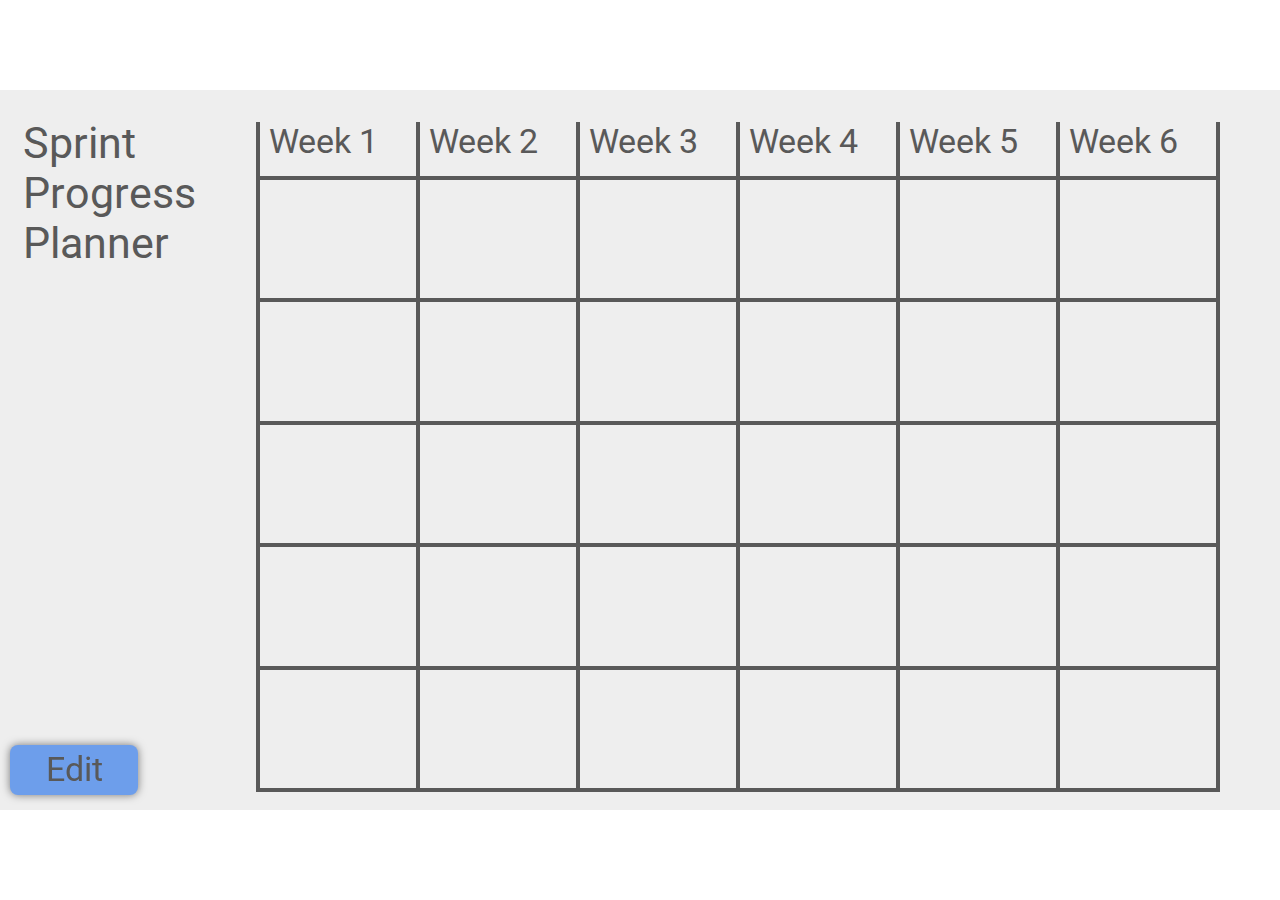
<file: sprintplanner/index.html>
<!DOCTYPE html>
<html>
	<head>
    <meta charset="utf-8"/>
	<meta name="viewport" content="width=device-width, initial-scale=1">
    <link rel="manifest" href="manifest.json" crossorigin="use-credentials">
    <link rel="icon" href="https://sam-cleveland.github.io/icon.png">
	<link rel="preconnect" href="https://fonts.googleapis.com">
	<link rel="preconnect" href="https://fonts.gstatic.com" crossorigin>
	<link href="https://fonts.googleapis.com/css2?family=Roboto:wght@700&display=swap" rel="stylesheet">
	<link href="style.css" rel="stylesheet">
	<script src="vex.combined.min.js"></script>
    <script>
        vex.defaultOptions.className = 'prompt vex-theme-plain';
        vex.dialog.buttons.YES.className = 'button ok';
        vex.dialog.buttons.NO.className = 'button cancel';
    </script>
    <link rel="stylesheet" href="vex.css"/>
    <link rel="stylesheet" href="vex-theme-plain.css"/>
	</head>
	<body>
		<div id="container">
			<div class="fullsize">
                <p id="test" style="position: absolute"></p>
				<p class="text" id="title" data-pt="24">Sprint<br>Progress<br>Planner</p>
                <button id="edit" onclick="">
                    <span class="text button-text" data-pt="19">Edit</span>
                </button>

				<p class="text" id="week1" data-pt="19">Week 1</p> 
				<p class="text" id="week2" data-pt="19">Week 2</p> 
				<p class="text" id="week3" data-pt="19">Week 3</p> 
				<p class="text" id="week4" data-pt="19">Week 4</p> 
				<p class="text" id="week5" data-pt="19">Week 5</p> 
				<p class="text" id="week6" data-pt="19">Week 6</p>
				
                <!---->
				<p class="text class" id="class0" data-pt="14"></p>
				<p class="text class" id="class1" data-pt="14"></p>
				<p class="text class" id="class2" data-pt="14"></p>
				<p class="text class" id="class3" data-pt="14"></p>
                <p class="text class" id="class4" data-pt="14"></p>
                <!---->

				<div class="vline" id="a"></div>
				<div class="vline" id="b"></div>
				<div class="vline" id="c"></div>
				<div class="vline" id="d"></div>
				<div class="vline" id="e"></div>
				<div class="vline" id="f"></div>
				<div class="vline" id="g"></div>

				<div class="hline" id="a"></div>
				<div class="hline" id="b"></div>
				<div class="hline" id="c"></div>
				<div class="hline" id="d"></div>
				<div class="hline" id="e"></div>
                <div class="hline" id="f"></div>
                
                <div class="class-content" id="cc0"></div>
                <div class="class-content" id="cc1"></div>
                <div class="class-content" id="cc2"></div>
                <div class="class-content" id="cc3"></div>
                <div class="class-content" id="cc4"></div>
                
                <button class="edit-class-button" id="ecb0"><span class="text button-text" style="color: black" data-pt="9">+</span></button>
                <button class="edit-class-button" id="ecb1"><span class="text button-text" style="color: black" data-pt="9">+</span></button>
                <button class="edit-class-button" id="ecb2"><span class="text button-text" style="color: black" data-pt="9">+</span></button>
                <button class="edit-class-button" id="ecb3"><span class="text button-text" style="color: black" data-pt="9">+</span></button>
                <button class="edit-class-button" id="ecb4"><span class="text button-text" style="color: black" data-pt="9">+</span></button>
			</div>
		</div>
		<script src="./renderer.js"></script>
        <script>
            window.addEventListener("resize", resize);
            document.querySelector("#edit").addEventListener("click", onEditClick);
            for (var i=0;i<5;i++){
                 document.querySelector("#ecb"+i).setAttribute("onclick", "onEditClassClick(this)");
            }
            
            if (localStorage.getItem("_init_")!="_init_"){
                localStorage.setItem("classes", JSON.stringify([[EMPTY], [EMPTY], [EMPTY], [EMPTY], [EMPTY]]));
                localStorage.setItem("_init_", "_init_");
            } else {
                var classes = JSON.parse(localStorage.getItem("classes"));
                for (var i=0;i<classes.length;i++){
                    if (classes[i][0]==EMPTY)
                        continue;
                    else if (classes[i][0]==SLIDER){
                        addSliderClass(classes[i][1],classes[i][2],classes[i][3],classes[i][4],i)
                    } else if (classes[i][0]==ASSIGNMENT){
                        addAssignmentClass(classes[i][1], classes[i][2], classes[i][3], i);
                    } else if (classes[i][0]==TASK){
                        addTaskClass(classes[i][1], classes[i][2], classes[i][3], i);
                    }
                }
            }
            
            resize();
        </script>
	</body>
</html>
</file>
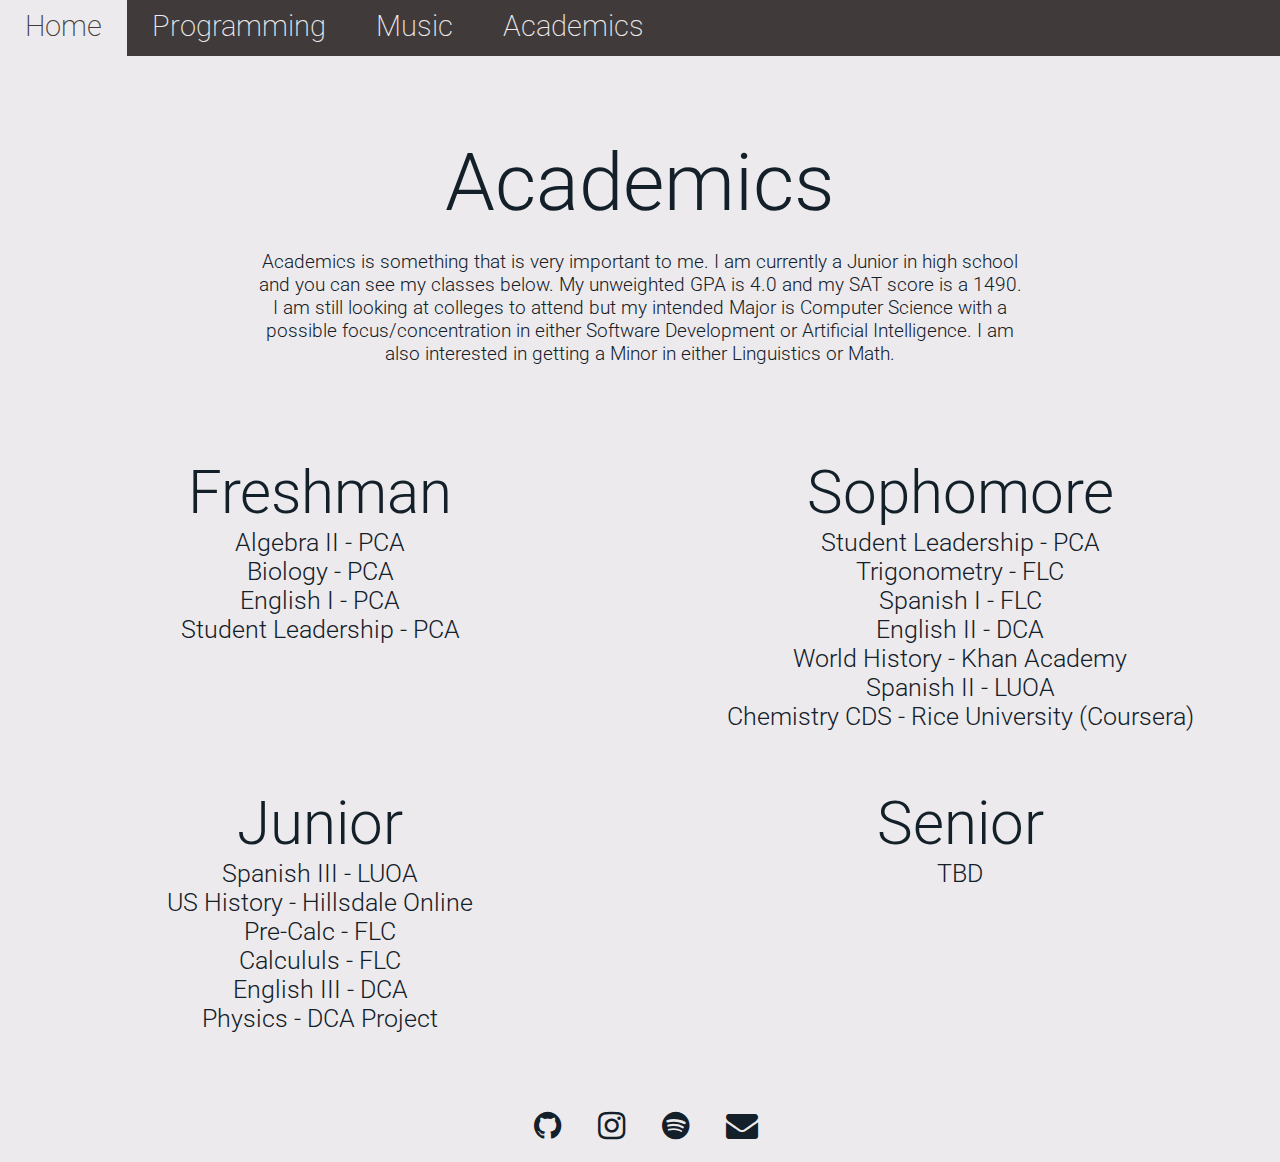
<file: academics.html>
<!DOCTYPE html>
<html lang="en">
    <head>
        <title>Sam Cleveland</title>
        <meta name="viewport" content="width=device-width, initial-scale=1">
        <link rel="stylesheet" href="style.css">
        <link rel="preconnect" href="https://fonts.googleapis.com">
        <link rel="preconnect" href="https://fonts.gstatic.com" crossorigin>
        <link href="https://fonts.googleapis.com/css2?family=Roboto:wght@100;200;300;400;500;600;700&display=swap" rel="stylesheet">
        <link rel="stylesheet" href="https://cdnjs.cloudflare.com/ajax/libs/font-awesome/4.7.0/css/font-awesome.min.css">
    </head>
    <body>
        <div class="content" style="text-align: center">
            <div class="navbar">
                <div class="navlink">
                    <a href="index.html">Home</a>
                </div>
                <div class="navlink">
                    <a href="programming.html">Programming</a>
                </div>
                <div class="navlink">
                    <a href="music.html">Music</a>
                </div>
                <div class="navlink">
                    <a href="academics.html">Academics</a>
                </div>
            </div>
            <p style="margin-bottom:20px;font-size:80px;text-align:center;text-decoration:none;color:var(--charcoal);">Academics</p>
            <p style="margin:auto;font-size:19px;text-align:center;color:var(--charcoal);width:60%">
                Academics is something that is very important to me. I am currently a Junior in high school and you can
                see my classes below. My unweighted GPA is 4.0 and my SAT score is a 1490. I am still looking at
                colleges to attend but my intended Major is Computer Science with a possible focus/concentration in either
                Software Development or Artificial Intelligence. I am also interested in getting a Minor in either
                Linguistics or Math.<br><br><br><br><br>
            </p>
            <div class="academics">
                <div style="width:100%;overflow-y:auto">
                    <div style="width:50%;float:left">
                        <p style="margin:auto;font-size:60px;text-align:center;color:var(--charcoal);">Freshman</p>
                        <p style="margin:auto;font-size:25px;text-align:center;color:var(--charcoal);">
                            Algebra II - PCA<br>
                            Biology - PCA<br>
                            English I - PCA<br>
                            Student Leadership - PCA<br>
                        </p>
                        <br><br><br>
                    </div>
                    <div style="width:50%;float:left">
                        <p style="margin:auto;font-size:60px;text-align:center;color:var(--charcoal);">Sophomore</p>
                        <p style="margin:auto;font-size:25px;text-align:center;color:var(--charcoal);">
                            Student Leadership - PCA<br>
                            Trigonometry - FLC<br>
                            Spanish I - FLC<br>
                            English II - DCA<br>
                            World History - Khan Academy<br>
                            Spanish II - LUOA<br>
                            Chemistry CDS - Rice University (Coursera)<br>
                        </p>
                        <br><br><br>
                    </div>
                </div>
                <div style="width:100%;overflow-y:auto">
                    <div style="width:50%;float:left">
                        <p style="margin:auto;font-size:60px;text-align:center;color:var(--charcoal);">Junior</p>
                        <p style="margin:auto;font-size:25px;text-align:center;color:var(--charcoal);">
                            Spanish III - LUOA<br>
                            US History - Hillsdale Online<br>
                            Pre-Calc - FLC<br>
                            Calcululs - FLC<br>
                            English III - DCA<br>
                            Physics - DCA Project<br>
                        </p>
                        <br><br><br>
                    </div>
                    <div style="width:50%;float:left">
                        <p style="margin:auto;font-size:60px;text-align:center;color:var(--charcoal);">Senior</p>
                        <p style="margin:auto;font-size:25px;text-align:center;color:var(--charcoal);">
                            TBD<br>
                        </p>
                        <br><br><br>
                    </div>
                </div>
            </div>
        </div>
        <footer style="text-align: center;">
            <a href="https://github.com/sam-cleveland" class="fa fa-2x fa-github"></a>
            <a href="https://https://www.instagram.com/samcleveland06/" class="fa fa-2x fa-instagram"></a>
            <a href="https://open.spotify.com/user/31psx5jdpj7cbj7ssa4nx2htimme?si=e441c9e71e1a449f"class="fa fa-2x fa-spotify"></a>
            <a href="mailto:smcbot@protonmail.com" class="fa fa-2x fa-envelope"></a>
        </footer>
    </body>
</html>
</file>
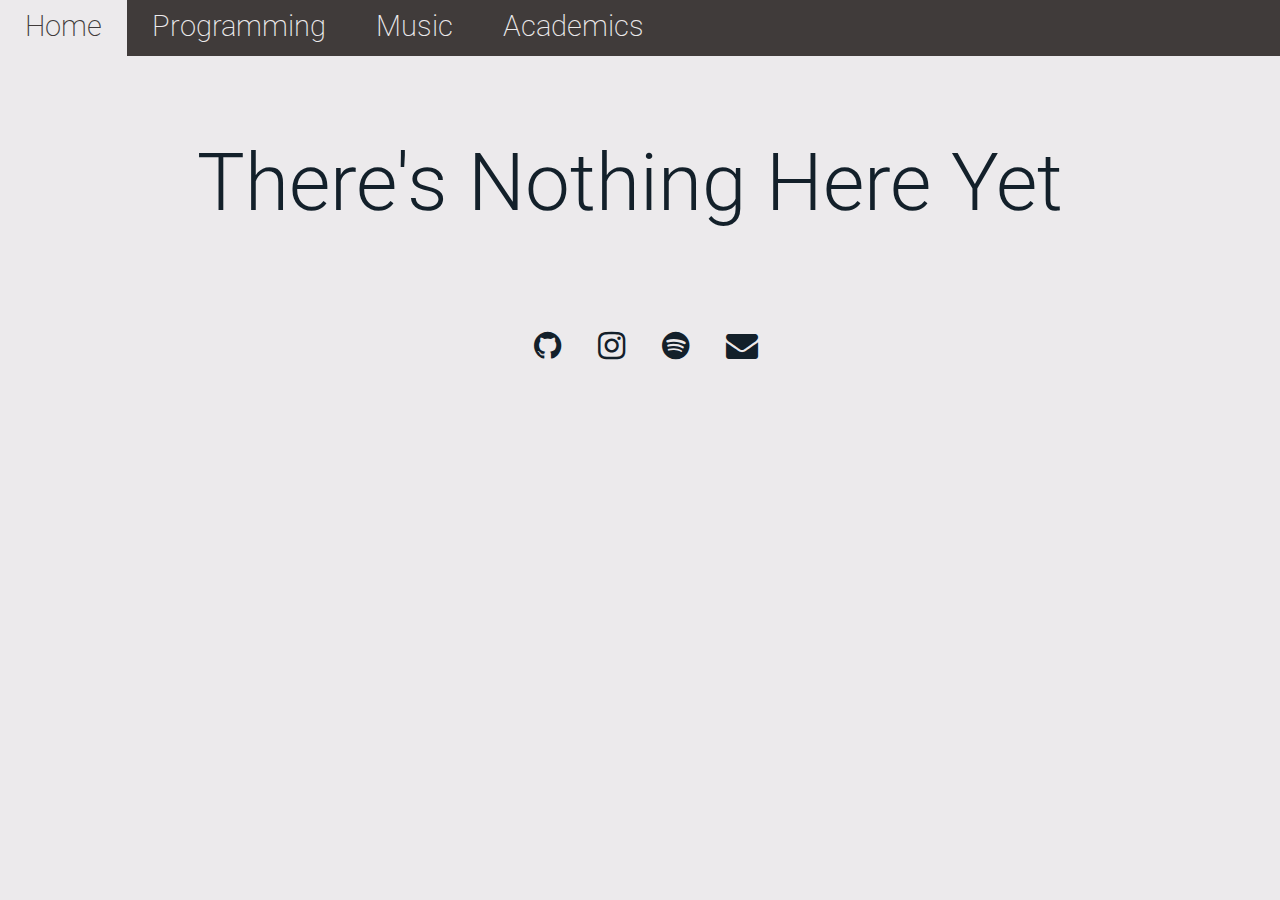
<file: music.html>
<!DOCTYPE html>
<html lang="en">
    <head>
        <title>Sam Cleveland</title>
        <meta name="viewport" content="width=device-width, initial-scale=1">
        <link rel="stylesheet" href="style.css">
        <link rel="preconnect" href="https://fonts.googleapis.com">
        <link rel="preconnect" href="https://fonts.gstatic.com" crossorigin>
        <link href="https://fonts.googleapis.com/css2?family=Roboto:wght@100;200;300;400;500;600;700&display=swap" rel="stylesheet">
        <link rel="stylesheet" href="https://cdnjs.cloudflare.com/ajax/libs/font-awesome/4.7.0/css/font-awesome.min.css">
    </head>
    <body>
        <div class="content" style="text-align: center">
            <div class="navbar">
                <div class="navlink">
                    <a href="index.html">Home</a>
                </div>
                <div class="navlink">
                    <a href="programming.html">Programming</a>
                </div>
                <div class="navlink">
                    <a href="music.html">Music</a>
                </div>
                <div class="navlink">
                    <a href="academics.html">Academics</a>
                </div>
            </div>
            <p href="sprintplanner/index.html" style="font-size:80px;padding-right:20px;text-decoration:none;color:var(--charcoal)">There's Nothing Here Yet</p>
        </div>
        <footer style="text-align: center;">
            <a href="https://github.com/sam-cleveland" class="fa fa-2x fa-github"></a>
            <a href="https://https://www.instagram.com/samcleveland06/" class="fa fa-2x fa-instagram"></a>
            <a href="https://open.spotify.com/user/31psx5jdpj7cbj7ssa4nx2htimme?si=e441c9e71e1a449f"class="fa fa-2x fa-spotify"></a>
            <a href="mailto:smcbot@protonmail.com" class="fa fa-2x fa-envelope"></a>
        </footer>
    </body>
</html>
</file>
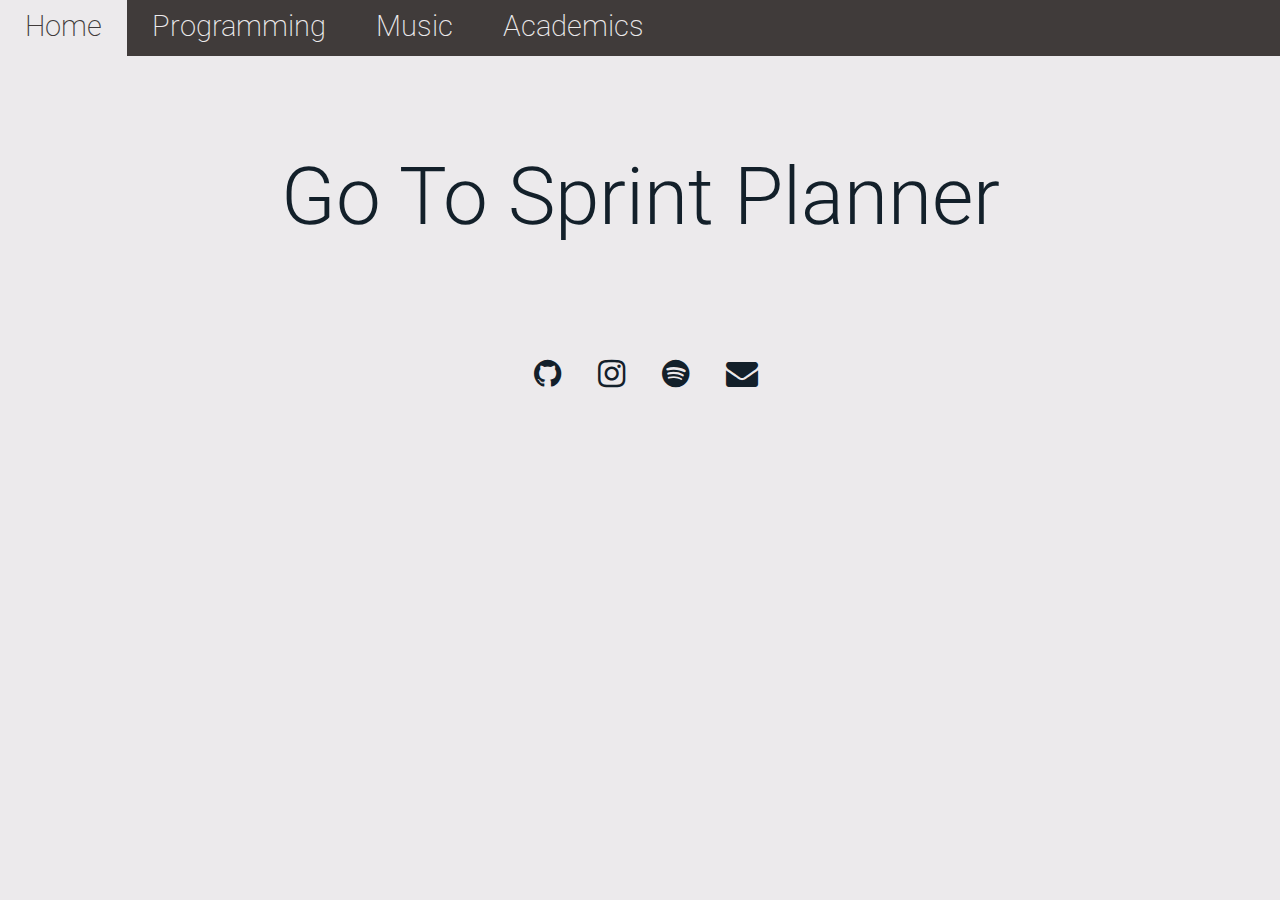
<file: programming.html>
<!DOCTYPE html>
<html lang="en">
    <head>
        <title>Sam Cleveland</title>
        <meta name="viewport" content="width=device-width, initial-scale=1">
        <link rel="stylesheet" href="style.css">
        <link rel="preconnect" href="https://fonts.googleapis.com">
        <link rel="preconnect" href="https://fonts.gstatic.com" crossorigin>
        <link href="https://fonts.googleapis.com/css2?family=Roboto:wght@100;200;300;400;500;600;700&display=swap" rel="stylesheet">
        <link rel="stylesheet" href="https://cdnjs.cloudflare.com/ajax/libs/font-awesome/4.7.0/css/font-awesome.min.css">
    </head>
    <body>
        <div class="content" style="text-align:center; ">
            <div class="navbar">
                <div class="navlink">
                    <a href="index.html">Home</a>
                </div>
                <div class="navlink">
                    <a href="programming.html">Programming</a>
                </div>
                <div class="navlink">
                    <a href="music.html">Music</a>
                </div>
                <div class="navlink">
                    <a href="academics.html">Academics</a>
                </div>
            </div>
            <a href="sprintplanner/index.html" class="link"><br>Go To Sprint Planner<br><br></a>
        </div>
        <footer style="text-align: center;">
            <a href="https://github.com/sam-cleveland" class="fa fa-2x fa-github"></a>
            <a href="https://https://www.instagram.com/samcleveland06/" class="fa fa-2x fa-instagram"></a>
            <a href="https://open.spotify.com/user/31psx5jdpj7cbj7ssa4nx2htimme?si=e441c9e71e1a449f"class="fa fa-2x fa-spotify"></a>
            <a href="mailto:smcbot@protonmail.com" class="fa fa-2x fa-envelope"></a>
        </footer>
    </body>
</html>
</file>
<file: sprintplanner/style.css>
html, body {
	margin: 0;
	padding: 0;
	border: 0;
	outline: 0;
	vertical-align: baseline;
	background: transparent;
}

#container{
	position: absolute;
	top: 50%;
	left: 50%;
	transform: translate(-50%, -50%);
	width: min(100vw, calc(100vh*16/9));
	height: min(100vh, calc(100vw*9/16));
	margin: 0;
	padding: 0;
	background-color: #eee;
}

#edit{
    appearance: none;
    position: absolute;
    text-align: center;
    width: 10%;
    height: 7%;
    left: 0.8%;
    bottom: 2.1%;
    background-color: #6d9eebff;
    border: none;
    border-radius: 8px;
    filter: drop-shadow(0px 0px 4px #00000080);
    transition-duration: 0.2s;
    transition-property: filter;
}
#edit:hover{
    cursor:pointer;
    filter: drop-shadow(0px 0px 4px #00000080) brightness(85%);
}
.button-text{
    left: 50%;
    top: 50%;
    width: 100%;
    transform: translate(-50%, -50%);
}

.text {
	position: absolute;
	padding: 1%;
	margin: 0;
	font-family: 'Roboto', sans-serif;
	color: #595959;
}

.text#title {
	left: 0.8%;
	top: 2.1%;
}

.text#week1 {
    left: 20%;
	top: 2.66%;
}
.text#week2 {
	left: 32.5%;
	top: 2.66%;
}
.text#week3 {
	left: 45%;
	top: 2.66%;
}
.text#week4 {
	left: 57.5%;
	top: 2.66%;
}
.text#week5 {
	left: 70%;
	top: 2.66%;
}
.text#week6 {
	left: 82.5%;
	top: 2.66%;
}

.class {
	left: 15.5%;
	transform-origin: top left;
	transform: rotate(-90deg);
    width: 8%;
    white-space: nowrap;
    overflow: hidden;
    text-overflow: clip;
}
.text#class0 {
	top: 28.92%;
}
.text#class1 {
	top: 45.95%;
}
.text#class2 {
	top: 62.96%;
}
.text#class3 {
	top: 79.98%;
}
.text#class4 {
    top: 97%;
}

.fullsize {
	position:relative;
	width: 100%;
	height: 100%;
}

.vline {
	position: absolute;
	width: 0.3%;
	height: 93%;
	background-color: #595959;
	top: 4.4%;
    z-index: 2;
}
.vline#a {
	left: 20%;
}
.vline#b {
	left: 32.5%;
}
.vline#c {
	left: 45%;
}
.vline#d {
	left: 57.5%;
}
.vline#e {
	left: 70%;
}
.vline#f {
	left: 82.5%;
}
.vline#g {
	left: 95%;
}

.hline {
	position: absolute;
	width: 75.32%;
	height: 0.534%;
	background-color: #595959;
	left: 20%;
    z-index: 2;
}
.hline#a {
	top: 11.9%;
}
.hline#b {
	top: 28.92%;
}
.hline#c {
	top: 45.94%;
}
.hline#d {
	top: 62.96%;
}
.hline#e {
	top: 79.98%;
}
.hline#f {
    top: 97%;
}

.class-content {
    position: absolute;
    left: 20%;
    width: 75%;
    height: 17.02%;
    z-index: 0;
}
.class-content#cc0 {
    top: 11.9%;
}
.class-content#cc1 {
    top: 28.92%;
}
.class-content#cc2 {
    top: 45.95%;
}
.class-content#cc3 {
    top: 62.96%;
}
.class-content#cc4 {
    top: 79.98%;
}

.edit-class-button {
    appearance: none;
    position: absolute;
    text-align: center;
    left: 96%;
    width: 2.1%;
    height: 3.73%;
    border-radius: 50%;
    background-color: #a82a0f;
    border: none;
    filter: drop-shadow(0px 0px 4px #00000010);
    transition-duration: 0.2s;
    transition-property: filter;
    visibility: hidden;
}
.edit-class-button:hover {
    cursor: pointer;
    filter: brightness(85%) drop-shadow(0px 0px 4px #00000010);
}
.edit-class-button#ecb0 {
    top: 18.55%;
}.edit-class-button#ecb1 {
    top: 35.57%;
}.edit-class-button#ecb2 {
    top: 52.59%;
}.edit-class-button#ecb3 {
    top: 69.61%;
}.edit-class-button#ecb4 {
    top: 86.63%;
}

.prompt {
    font-family: 'Roboto', sans-serif;
    color: #595959
}

.button {
    text-align: center;
    border: none;
    border-radius: 6px;
    filter: drop-shadow(0px 0px 4px #00000080);
    color: #595959;
    transition-duration: 0.2s;
    transition-property: filter;
}

.button:hover {
    cursor: pointer;
    filter: drop-shadow(0px 0px 4px #00000080) brightness(85%);
}

.ok {
    background-color: #6d9eebff;
}

.cancel {
    background-color: #b7b7b7;
}

.slider {
	position: absolute;
	left: 0;
    bottom: 0;
	background-color: #eeeeee;
	filter: drop-shadow(0px 0px 4px #00000080);
	width: 100%;
	height: 50%;
	z-index: -2;
}

.slider:hover {
    cursor: pointer;
}

.slider-bar {
	position: absolute;
	background-color: #6aa84f;
	width: 50%;
	height: 100%;
    white-space: nowrap;
    overflow: hidden;
    text-overflow: clip;
    z-index: -1;
}

.slider-text {
	right: 3%;
	top: 50%;
	transform: translatey(-50%);
    z-index: -2;
}

.pointer:hover {
    cursor: pointer;
}

.goal0{
    top: 0%;
    right: 83.3%;
}

.goal1{
    top: 0%;
    right: 66.6%;
}

.goal2{
    top: 0%;
    right: 50%;
}

.goal3{
    top: 0%;
    right: 33.3%;
}

.goal4{
    top: 0%;
    right: 16.6%;
}

.goal5{
    top: 0%;
    right: 0%;
}

.task-button{
    position: absolute;
    text-align: center;
    left: 3.6%;
    width: 95%;
    height: 22%;
    background-color: #b7b7b7;
    border: none;
    border-radius: 8px;
    filter: drop-shadow(0px 0px 4px #00000010);
    transition-duration: 0.2s;
    transition-property: filter;
}
.task-button:hover {
    cursor:pointer;
    filter: drop-shadow(0px 0px 4px #00000080) brightness(85%);
}.task-button#task0 {
    top: 5%;
}.task-button#task1 {
    top: 28.4%;
}.task-button#task2 {
    top: 51.8%;
}.task-button#task3 {
    top: 75.2%;
}


.week-content {
    position:absolute;
    width: 16.666%;
    height: 100%;
    z-index: 2;
}.week-content#wc0 {
    left: 0%;
}.week-content#wc1 {
    left: 16.666%;
}.week-content#wc2 {
    left: 33.333%;
}.week-content#wc3 {
    left: 50%;
}.week-content#wc4 {
    left: 66.666%;
}.week-content#wc5 {
    left: 83.333%;
}

.scroll {
    overflow-y: auto;
    overflow-x: hidden;
}

.assignment {
    position: absolute;
    left: 3.6%;
    top: 5%;
    width: 95%;
    height: 22%;
    z-index: 3;
}

.assignment-button {
    position: absolute;
    left: 0%;
    height: 100%;
    width: 18.05%;
    background-color: #b7b7b7;
    border: none;
    border-radius: 8px;
    filter: drop-shadow(0px 0px 4px #00000010);
    transition-duration: 0.2s;
    transition-property: filter;
} .assignment-button:hover {
    cursor:pointer;
    filter: drop-shadow(0px 0px 4px #00000080) brightness(85%);
}

.assignment-text {
    position: absolute;
    top: 50%;
    left: 19%;
    transform: translate(0%, -50%);
}

.assignment-edit {
    position: absolute;
    left: 3.6%;
    top: 5%;
    width: 95%;
    height: 22%;
    z-index: 3;
    visibility: hidden;
}

.assignment-add {
    position: absolute;
    right: 25%;
    height: 90%;
    width: 16.25%;
    background-color: #6aa84f;
    border: none;
    border-radius: 999px;
    filter: drop-shadow(0px 0px 4px #00000010);
    transition-duration: 0.2s;
    transition-property: filter;
}.assignment-add:hover{
    cursor:pointer;
    filter: drop-shadow(0px 0px 4px #00000080) brightness(85%);
}

.assignment-remove{
   position: absolute;
    left: 25%;
    height: 90%;
    width: 16.25%;
    background-color: #e06666;
    border: none;
    border-radius: 999px;
    filter: drop-shadow(0px 0px 4px #00000010);
    transition-duration: 0.2s;
    transition-property: filter;
}.assignment-remove:hover{
    cursor:pointer;
    filter: drop-shadow(0px 0px 4px #00000080) brightness(85%);
}
</file>
<file: sprintplanner/vex.css>
@-webkit-keyframes vex-fadein {
  0% {
    opacity: 0; }
  100% {
    opacity: 1; } }

@keyframes vex-fadein {
  0% {
    opacity: 0; }
  100% {
    opacity: 1; } }

@-webkit-keyframes vex-fadeout {
  0% {
    opacity: 1; }
  100% {
    opacity: 0; } }

@keyframes vex-fadeout {
  0% {
    opacity: 1; }
  100% {
    opacity: 0; } }

@-webkit-keyframes vex-rotation {
  0% {
    -webkit-transform: rotate(0deg);
    transform: rotate(0deg); }
  100% {
    -webkit-transform: rotate(359deg);
    transform: rotate(359deg); } }

@keyframes vex-rotation {
  0% {
    -webkit-transform: rotate(0deg);
    transform: rotate(0deg); }
  100% {
    -webkit-transform: rotate(359deg);
    transform: rotate(359deg); } }

.vex, .vex *, .vex *:before, .vex *:after {
  -moz-box-sizing: border-box;
  box-sizing: border-box; }

.vex {
  position: fixed;
  overflow: auto;
  -webkit-overflow-scrolling: touch;
  z-index: 1111;
  top: 0;
  right: 0;
  bottom: 0;
  left: 0; }

.vex-scrollbar-measure {
  position: absolute;
  top: -9999px;
  width: 50px;
  height: 50px;
  overflow: scroll; }

.vex-overlay {
  -webkit-animation: vex-fadein .5s;
  animation: vex-fadein .5s;
  position: fixed;
  z-index: 1111;
  background: rgba(0, 0, 0, 0.4);
  top: 0;
  right: 0;
  bottom: 0;
  left: 0; }

.vex-overlay.vex-closing {
  -webkit-animation: vex-fadeout .5s forwards;
  animation: vex-fadeout .5s forwards; }

.vex-content {
  -webkit-animation: vex-fadein .5s;
  animation: vex-fadein .5s;
  background: #fff; }

.vex.vex-closing .vex-content {
  -webkit-animation: vex-fadeout .5s forwards;
  animation: vex-fadeout .5s forwards; }

.vex-close:before {
  font-family: Arial, sans-serif;
  content: "\00D7"; }

.vex-dialog-form {
  margin: 0; }

.vex-dialog-button {
  text-rendering: optimizeLegibility;
  -webkit-appearance: none;
  -moz-appearance: none;
  appearance: none;
  cursor: pointer;
  -webkit-tap-highlight-color: transparent; }

.vex-loading-spinner {
  -webkit-animation: vex-rotation .7s linear infinite;
  animation: vex-rotation .7s linear infinite;
  box-shadow: 0 0 1em rgba(0, 0, 0, 0.1);
  position: fixed;
  z-index: 1112;
  margin: auto;
  top: 0;
  right: 0;
  bottom: 0;
  left: 0;
  height: 2em;
  width: 2em;
  background: #fff; }

body.vex-open {
  overflow: hidden; }
</file>
<file: sprintplanner/vex-theme-plain.css>
@-webkit-keyframes vex-pulse {
  0% {
    box-shadow: inset 0 0 0 300px transparent; }
  70% {
    box-shadow: inset 0 0 0 300px rgba(255, 255, 255, 0.25); }
  100% {
    box-shadow: inset 0 0 0 300px transparent; } }

@keyframes vex-pulse {
  0% {
    box-shadow: inset 0 0 0 300px transparent; }
  70% {
    box-shadow: inset 0 0 0 300px rgba(255, 255, 255, 0.25); }
  100% {
    box-shadow: inset 0 0 0 300px transparent; } }

.vex.vex-theme-plain {
  padding-top: 160px;
  padding-bottom: 160px; }
  .vex.vex-theme-plain .vex-content {
    /*font-family: "Helvetica Neue", sans-serif;*/
    background: #fff;
    color: #444;
    padding: 1em;
    position: relative;
    margin: 0 auto;
    max-width: 100%;
    width: 450px;
    font-size: 0.9em;
    line-height: 1.5em; }
    .vex.vex-theme-plain .vex-content h1, .vex.vex-theme-plain .vex-content h2, .vex.vex-theme-plain .vex-content h3, .vex.vex-theme-plain .vex-content h4, .vex.vex-theme-plain .vex-content h5, .vex.vex-theme-plain .vex-content h6, .vex.vex-theme-plain .vex-content p, .vex.vex-theme-plain .vex-content ul, .vex.vex-theme-plain .vex-content li {
      color: inherit; }
  .vex.vex-theme-plain .vex-close {
    position: absolute;
    top: 0;
    right: 0;
    cursor: pointer; }
    .vex.vex-theme-plain .vex-close:before {
      position: absolute;
      content: "\00D7";
      font-size: 26px;
      font-weight: normal;
      line-height: 31px;
      height: 30px;
      width: 30px;
      text-align: center;
      top: 3px;
      right: 3px;
      color: #bbb;
      background: transparent; }
    .vex.vex-theme-plain .vex-close:hover:before, .vex.vex-theme-plain .vex-close:active:before {
      color: #777;
      background: #e0e0e0; }
  .vex.vex-theme-plain .vex-dialog-form .vex-dialog-message {
    margin-bottom: .5em; }
  .vex.vex-theme-plain .vex-dialog-form .vex-dialog-input {
    margin-bottom: 1em; }
    .vex.vex-theme-plain .vex-dialog-form .vex-dialog-input select, .vex.vex-theme-plain .vex-dialog-form .vex-dialog-input textarea, .vex.vex-theme-plain .vex-dialog-form .vex-dialog-input input[type="date"], .vex.vex-theme-plain .vex-dialog-form .vex-dialog-input input[type="datetime"], .vex.vex-theme-plain .vex-dialog-form .vex-dialog-input input[type="datetime-local"], .vex.vex-theme-plain .vex-dialog-form .vex-dialog-input input[type="email"], .vex.vex-theme-plain .vex-dialog-form .vex-dialog-input input[type="month"], .vex.vex-theme-plain .vex-dialog-form .vex-dialog-input input[type="number"], .vex.vex-theme-plain .vex-dialog-form .vex-dialog-input input[type="password"], .vex.vex-theme-plain .vex-dialog-form .vex-dialog-input input[type="search"], .vex.vex-theme-plain .vex-dialog-form .vex-dialog-input input[type="tel"], .vex.vex-theme-plain .vex-dialog-form .vex-dialog-input input[type="text"], .vex.vex-theme-plain .vex-dialog-form .vex-dialog-input input[type="time"], .vex.vex-theme-plain .vex-dialog-form .vex-dialog-input input[type="url"], .vex.vex-theme-plain .vex-dialog-form .vex-dialog-input input[type="week"] {
      background: #f0f0f0;
      width: 100%;
      padding: .25em .67em;
      border: 0;
      font-family: inherit;
      font-weight: inherit;
      font-size: inherit;
      min-height: 2.5em;
      margin: 0 0 .25em; }
      .vex.vex-theme-plain .vex-dialog-form .vex-dialog-input select:focus, .vex.vex-theme-plain .vex-dialog-form .vex-dialog-input textarea:focus, .vex.vex-theme-plain .vex-dialog-form .vex-dialog-input input[type="date"]:focus, .vex.vex-theme-plain .vex-dialog-form .vex-dialog-input input[type="datetime"]:focus, .vex.vex-theme-plain .vex-dialog-form .vex-dialog-input input[type="datetime-local"]:focus, .vex.vex-theme-plain .vex-dialog-form .vex-dialog-input input[type="email"]:focus, .vex.vex-theme-plain .vex-dialog-form .vex-dialog-input input[type="month"]:focus, .vex.vex-theme-plain .vex-dialog-form .vex-dialog-input input[type="number"]:focus, .vex.vex-theme-plain .vex-dialog-form .vex-dialog-input input[type="password"]:focus, .vex.vex-theme-plain .vex-dialog-form .vex-dialog-input input[type="search"]:focus, .vex.vex-theme-plain .vex-dialog-form .vex-dialog-input input[type="tel"]:focus, .vex.vex-theme-plain .vex-dialog-form .vex-dialog-input input[type="text"]:focus, .vex.vex-theme-plain .vex-dialog-form .vex-dialog-input input[type="time"]:focus, .vex.vex-theme-plain .vex-dialog-form .vex-dialog-input input[type="url"]:focus, .vex.vex-theme-plain .vex-dialog-form .vex-dialog-input input[type="week"]:focus {
        box-shadow: inset 0 0 0 2px rgba(0, 0, 0, 0.2);
        outline: none; }
  .vex.vex-theme-plain .vex-dialog-form .vex-dialog-buttons {
    *zoom: 1; }
    .vex.vex-theme-plain .vex-dialog-form .vex-dialog-buttons:after {
      content: "";
      display: table;
      clear: both; }
  .vex.vex-theme-plain .vex-dialog-button {
/*    border-radius: 0;*/
    border: 0;
    float: right;
    margin: 0 0 0 .5em;
    font-family: inherit;
    text-transform: uppercase;
    letter-spacing: .1em;
    font-size: .8em;
    line-height: 1em;
    padding: .75em 2em; }
    .vex.vex-theme-plain .vex-dialog-button.vex-last {
      margin-left: 0; }
    .vex.vex-theme-plain .vex-dialog-button:focus {
      -webkit-animation: vex-pulse 1.1s infinite;
      animation: vex-pulse 1.1s infinite;
      outline: none; }
      @media (max-width: 568px) {
        .vex.vex-theme-plain .vex-dialog-button:focus {
          -webkit-animation: none;
          animation: none; } }
/*
    .vex.vex-theme-plain .vex-dialog-button.vex-dialog-button-primary {
      background: #3288e6;
      color: #fff; }
    .vex.vex-theme-plain .vex-dialog-button.vex-dialog-button-secondary {
      background: #e0e0e0;
      color: #777; }
*/

.vex-loading-spinner.vex-theme-plain {
  height: 2.5em;
  width: 2.5em; }
</file>
<file: style.css>
:root{
    --light-gray: #ECEAEC;
    --white: #F8F8F8;
    --jet: #403B3A;
    --blue-sapphire: #1c6e8cff;
    --charcoal: #13202A;
}

html{box-sizing:border-box}*,*:before,*:after{box-sizing:inherit}

body {
    margin: 0;
    font-family: "Roboto", sans-serif;
    font-weight:300;
    background-color: var(--light-gray);
}

.content {
    background-color: var(--light-gray);
    margin-left:auto;
    margin-right:auto;
    max-width:2000px;
    margin-top:0px;
    width:100%;
}

.center {
    text-align:center!important;
    position:relative;
}

.centered-text {
    position: absolute;
    width:100%;
    top: 23%;
    left: 50%;
    transform: translate(-50%, -50%);
}

.navbar {
    font-weight:200;
    position:relative;
    height:56px;
    width:100%;
    background-color: var(--jet);
    z-index: 5;
}

.navlink {
    position: relative;
    float: left;
    padding-left: 25px;
    padding-right: 25px;
    padding-top: 9px;
    margin: none;
    text-align:center;
    min-height: 56px;
    background-color: inherit;
    color: var(--light-gray);
    
    transition: color 0.2s;
    transition: background 0.2s;
}

.navlink a{
    position:relative;
    color: inherit;
    font-size: 29px;
    text-decoration:none;
}

.navlink:hover{
    background-color: var(--light-gray);
    color: var(--jet);
}

.about {
    padding: 0;
    overflow-y: auto;
    overflow-x: hidden;
}

.aboutimg{
    position: relative;
    display: inline;
    float: right;
    right:0;
    width: 50%;
}

.fa {
    color: var(--charcoal);
    padding: 20px;
    font-size: 60px;
    width: 60px;
    text-align: center;
    text-decoration: none;
}

/* Add a hover effect if you want */
.fa:hover {
    opacity: 0.7;
}

.link {
    font-size:80px;
    padding-left:20px;
    text-decoration:none;
    color:var(--charcoal);
    
}
</file>
